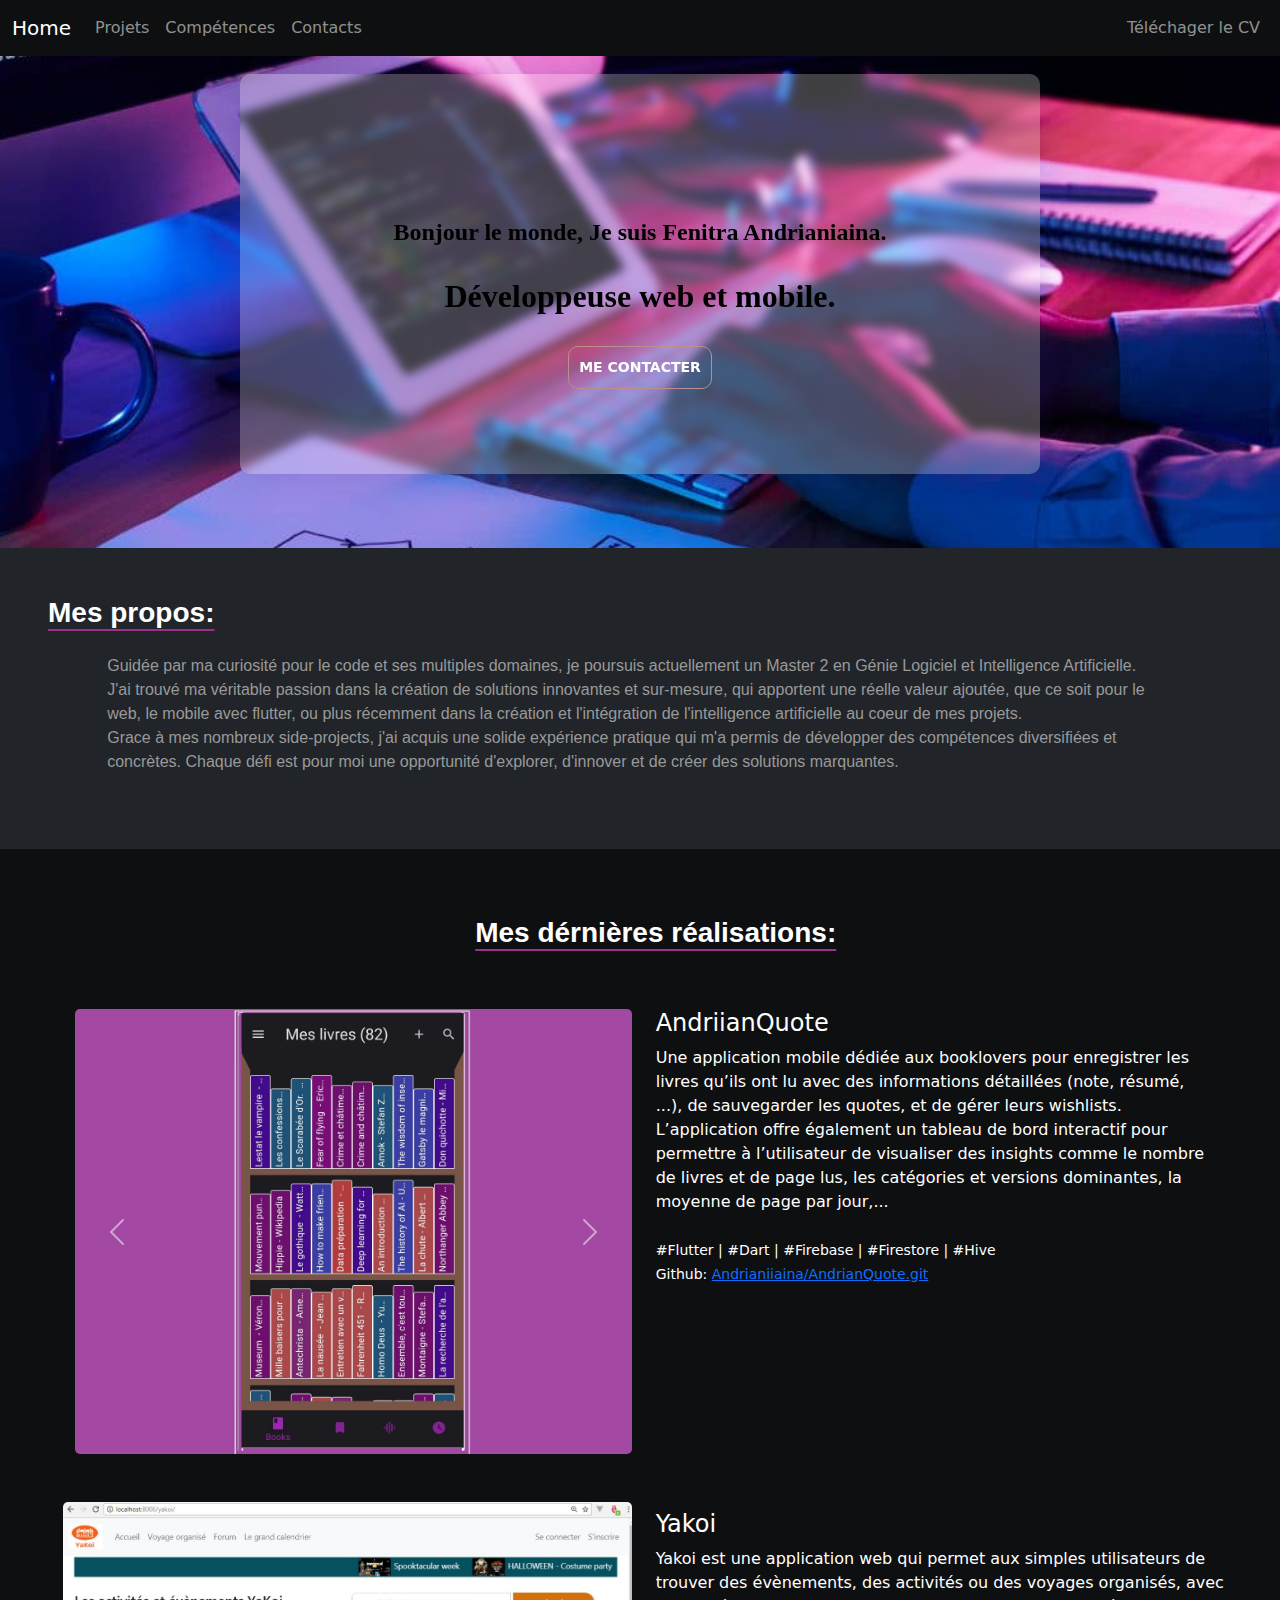
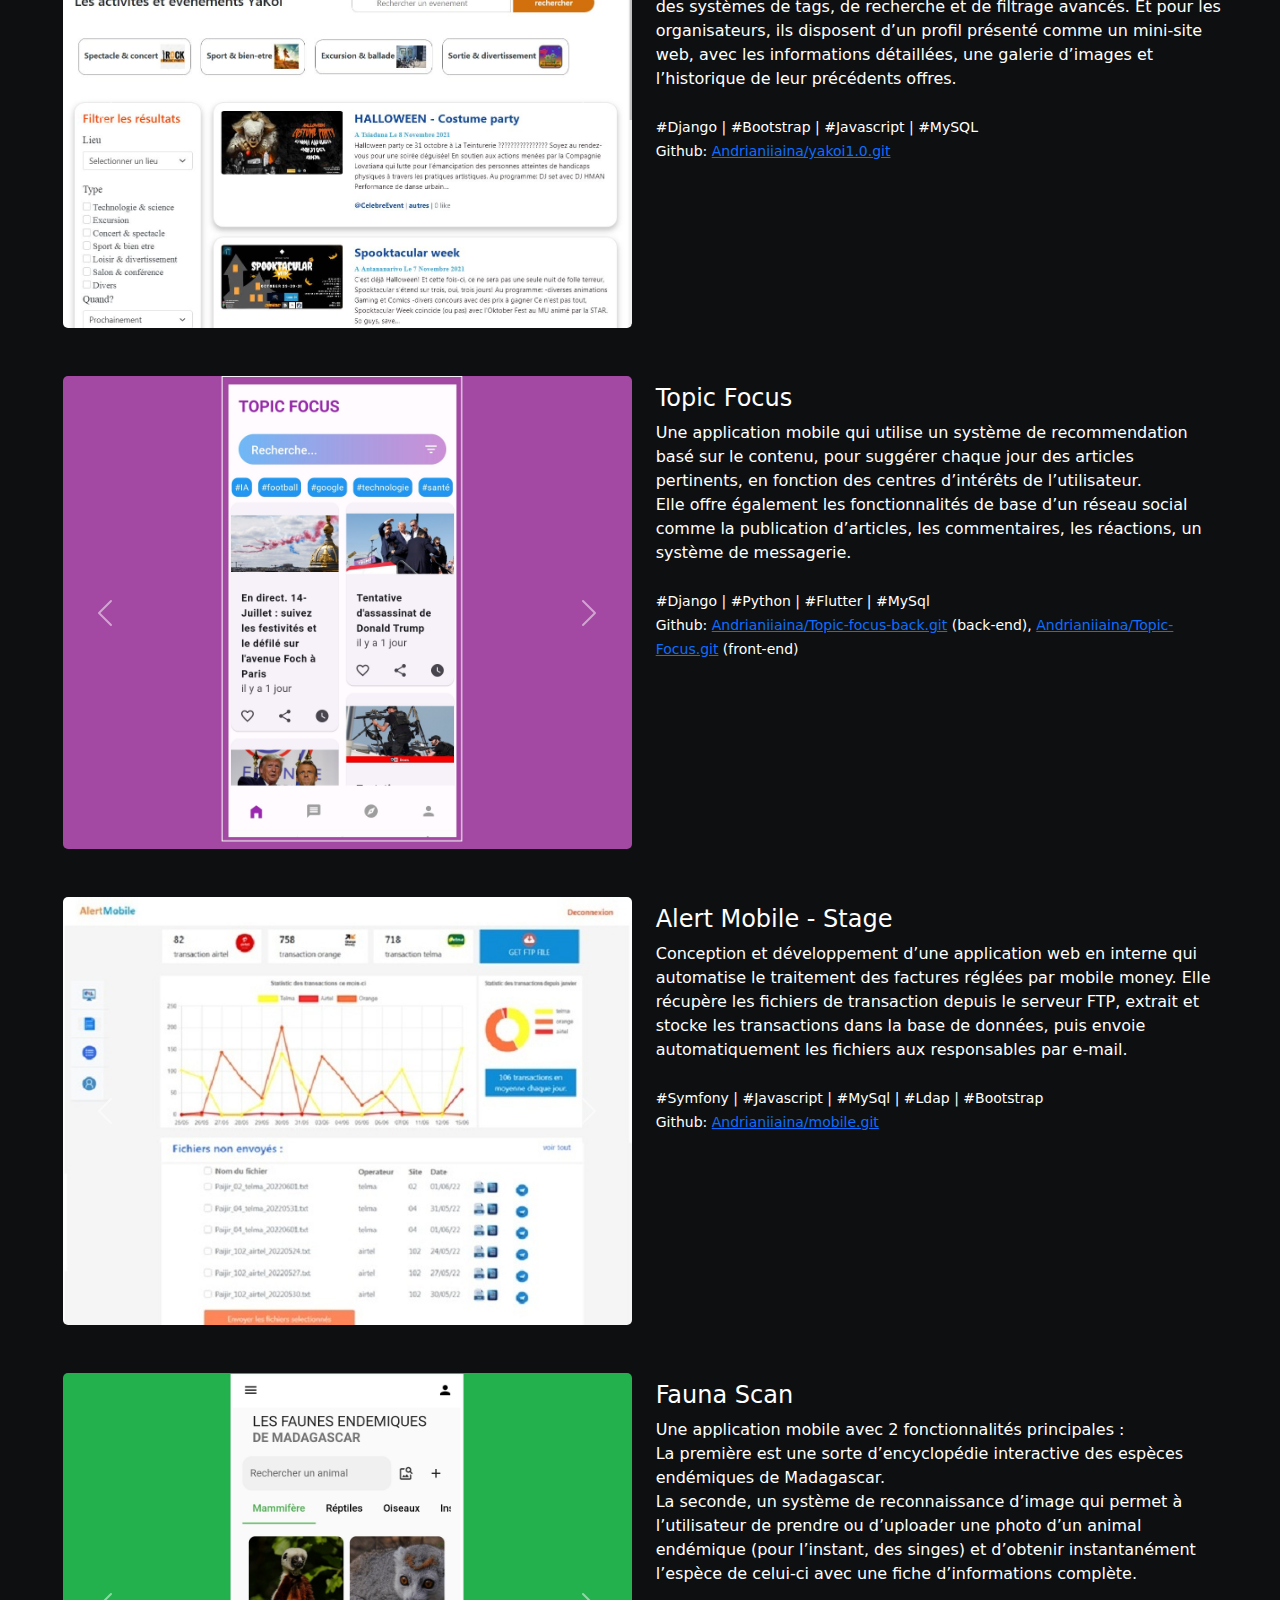
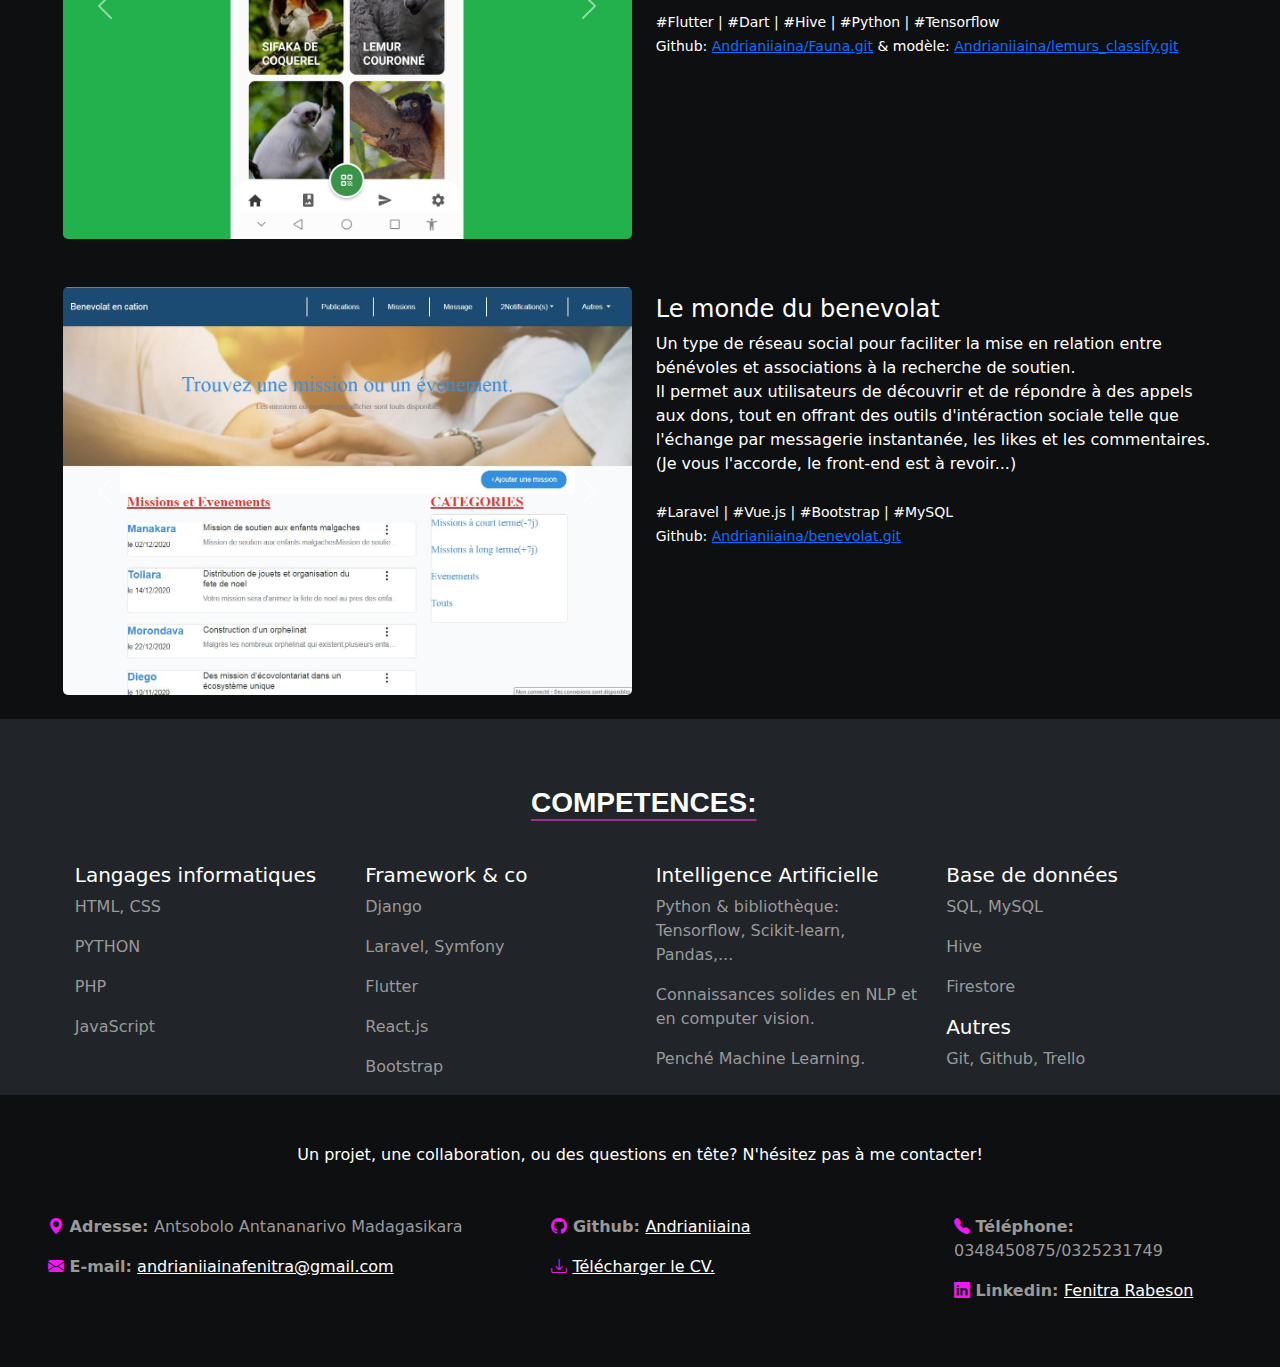
<file: index.html>
<!DOCTYPE html>
<html lang="en">
<head>
  <meta charset="UTF-8">
  <meta name="viewport" content="width=device-width, initial-scale=1.0">
  <title>Portfolio</title>
  <link rel="stylesheet" href="app.css">
  <link rel="stylesheet" href="bootstrap.min.css">
  <link rel="stylesheet" href="https://cdn.jsdelivr.net/npm/bootstrap-icons@1.5.0/font/bootstrap-icons.css">
</head>
<body>
    <div class="container-fluid">
      <div class="row">
        <nav class="navbar navbar-expand fixed-top navbar-dark ">
          <a class="navbar-brand" href="#home">Home</a>
         <ul class="navbar-nav">
          
          <li class="nav-item">
            <a class="nav-link" href="#project">Projets</a>

          </li>
          <li class="nav-item">
            <a class="nav-link" href="#capacity">Compétences</a>
          </li>
          <li class="nav-item">
            <a class="nav-link" href="#contact">Contacts</a>
          </li>
         </ul>
         <ul class="navbar-nav ms-auto">
          <li class="nav-item"><a class="nav-link" href="cv_fenitra_dev_fullstack.pdf">Téléchager le CV</a></li>
         </ul>
        </nav>
      </div>
      <div id="home" class="row">
        <div class="entete mt-5">
          <div class="contenu p-5 mb-5">
            <h4 class="text-center lh-lg pt-5"> Bonjour le monde, Je suis Fenitra Andrianiaina.</h4>
            <h2 class="text-center lh-lg">Développeuse web et mobile.</h2>
            <a id="btn_contact" href="#contact">ME CONTACTER</a>
          </div>
        </div>   
        <div class="propos p-5 pb-0">
          <h3 class="title mb-4">Mes propos:</h3>
          <p>
            Guidée par ma curiosité pour le code et ses multiples domaines, je poursuis actuellement un Master 2 en Génie Logiciel et Intelligence Artificielle.<br/>
J'ai trouvé ma véritable passion dans la création de solutions innovantes et sur-mesure, qui apportent une réelle valeur ajoutée, que ce soit pour le web, le mobile avec flutter, ou plus récemment dans la création et l'intégration de l'intelligence artificielle au coeur de mes projets.<br/>
Grace à mes nombreux side-projects, j'ai acquis une solide expérience pratique qui m'a permis de développer des compétences diversifiées et concrètes. Chaque défi est pour moi une opportunité d'explorer, d'innover et de créer des solutions marquantes.

          </p>
        </div>   
    </div>

  <div id="project" class="row page2 pt-2">
    <h3 class="title text-center lh-lg mt-5 mb-5">Mes dérnières réalisations:</h3>
    <div class="row mb-4">
      <div class="col-md-6">
        <div id="carousel_quote" class="carousel slide" data-bs-ride="carousel">
          <div class="carousel-inner">
            <div class="carousel-item active">
              <img src="images/quote_home.jpg" class="img-fluid img-circle" alt="image"/>                     
            </div>   
            <div class="carousel-item">
              <img src="images/quote_qoutes.jpg" class="img-fluid img-circle" alt="image"/>                     
            </div> 
            <div class="carousel-item">
              <img src="images/quote_statistique.jpg" class="img-fluid img-circle" alt="image"/>                     
            </div>  
            <div class="carousel-item">
              <img src="images/quote_detail.jpg" class="img-fluid img-circle" alt="image"/>                     
            </div>
            <div class="carousel-item">
              <img src="images/quote_book_detail.jpg" class="img-fluid img-circle" alt="image"/>                     
            </div>    
            <div class="carousel-item">
              <img src="images/quote_search.jpg" class="img-fluid img-circle" alt="image"/>                     
            </div> 
                    
          </div>          
          <button class="carousel-control-prev" type="button" data-bs-target="#carousel_quote" data-bs-slide="prev">
              <span class="carousel-control-prev-icon" aria-hidden="true"></span>
              <span class="visually-hidden">Previous</span>
          </button>
          <button class="carousel-control-next"  type="button" data-bs-target="#carousel_quote" data-bs-slide="next">
              <span class="carousel-control-next-icon" aria-hidden="true"></span>
              <span class="visually-hidden">Next</span>
            </button>
      </div> 
      </div>
      <div class="col-md-6">
       <h4>AndriianQuote</h4>
          <p>Une application mobile dédiée aux booklovers pour enregistrer les livres qu’ils ont lu avec des informations détaillées (note, résumé, ...), de sauvegarder les quotes, et de gérer leurs wishlists. <br/>
             L’application offre également un tableau de bord interactif pour permettre à l’utilisateur de visualiser des insights comme le nombre de livres et de page lus, les catégories et versions dominantes, la moyenne de page par jour,...
          <br/>
          <br/>
          <small class="text-wrap" width="6rem">#Flutter | #Dart | #Firebase |  #Firestore  |  #Hive<br/>
             Github: <a href="https://github.com/Andrianiiaina/AndrianQuote.git">Andrianiiaina/AndrianQuote.git</a><br/>
          </small>
        </p>
       </div>
    </div>
    <div class="row mt-4 mb-4 p-0">
          <div class="col-md-6">
            <div id="carousel_yakoi" class="carousel slide" data-bs-ride="carousel">
              <div class="carousel-inner">
                <div class="carousel-item active">
                  <img src="images/yakoi.JPG" class="img-fluid img-circle" alt="image"/>                     
                </div>   
                <div class="carousel-item">
                    <img src="images/yakoi2.JPG" class="img-fluid img-circle" alt="image"/>                     
                </div>
                <div class="carousel-item">
                  <img src="images/yakoi3.JPG" class="img-fluid img-circle" alt="image"/>                     
                </div>                      
              </div>          
              <button class="carousel-control-prev" type="button" data-bs-target="#carousel_yakoi" data-bs-slide="prev">
                <span class="carousel-control-prev-icon" aria-hidden="true"></span>
                <span class="visually-hidden">Previous</span>
              </button>
              <button class="carousel-control-next"  type="button" data-bs-target="#carousel_yakoi" data-bs-slide="next">
                  <span class="carousel-control-next-icon" aria-hidden="true"></span>
                  <span class="visually-hidden">Next</span>
              </button>        
            </div> 
          </div>
          <div class="col-md-6">
                <h4 class="mt-2">Yakoi</h4>
                <p>Yakoi est une application web qui permet aux simples utilisateurs de trouver des évènements, des activités ou des voyages organisés,
                  avec des systèmes de tags, de recherche et de filtrage avancés.
                  Et pour les organisateurs, ils disposent d’un profil présenté comme un mini-site web, avec les informations détaillées, une galerie d’images et l’historique de leur précédents offres.<br/>
                  <br/>
                  <small class="text-wrap"> #Django | #Bootstrap | #Javascript | #MySQL<br/>
                    Github: <a href="https://github.com/Andrianiiaina/yakoi1.0.git">Andrianiiaina/yakoi1.0.git</a><br/>
                  </small>
                </p>
          
          </div>
    </div>
    <div class="row mt-4 mb-4 p-0">
      <div class="col-md-6">
        <div id="carousel_topic" class="carousel slide" data-bs-ride="carousel">
          <div class="carousel-inner">
            <div class="carousel-item active">
              <img src="images/topic_home.jpg" class="img-fluid img-circle" alt="image"/>                     
            </div>   
            <div class="carousel-item">
                <img src="images/topic_discovery.jpg" class="img-fluid img-circle" alt="image"/>                     
            </div>
            <div class="carousel-item">
              <img src="images/topic_topic.jpg" class="img-fluid img-circle" alt="image"/>                     
            </div>            
          </div>          
          <button class="carousel-control-prev" type="button" data-bs-target="#carousel_topic" data-bs-slide="prev">
              <span class="carousel-control-prev-icon" aria-hidden="true"></span>
              <span class="visually-hidden">Previous</span>
          </button>
          <button class="carousel-control-next"  type="button" data-bs-target="#carousel_topic" data-bs-slide="next">
              <span class="carousel-control-next-icon" aria-hidden="true"></span>
              <span class="visually-hidden">Next</span>
            </button>
      </div> 
      </div>
      <div class="col-md-6">
      <h4 class="mt-2">Topic Focus</h4>
          <p>Une application mobile qui utilise un système de recommendation basé sur le contenu, pour suggérer chaque jour
            des articles pertinents, en fonction des centres d’intérêts de l’utilisateur.<br/> 
            Elle offre également les fonctionnalités de base d’un réseau social comme la publication d’articles, les commentaires, les réactions, un système de messagerie.
            <br/><br/>
            <small class="text-wrap" width="6rem">#Django  |  #Python  |  #Flutter  |  #MySql<br/>

              Github: <a href="https://github.com/Andrianiiaina/Topic-focus-back.git">Andrianiiaina/Topic-focus-back.git</a> (back-end), 
              <a href="https://github.com/Andrianiiaina/Topic-Focus.git">Andrianiiaina/Topic-Focus.git</a> (front-end)
            </small>
        </p>
      </div>
    </div> 
    <div class="row mt-4 mb-4 p-0">
      <div class="col-md-6">
        <div id="carousel_alert" class="carousel slide" data-bs-ride="carousel">
          <div class="carousel-inner">
            <div class="carousel-item active">
              <img src="images/alert_dashboard.jpg" class="img-fluid img-circle" alt="image"/>                     
            </div>   
            <div class="carousel-item">
                <img src="images/alert_dashboard1.jpg" class="img-fluid img-circle" alt="image"/>                     
            </div>
            <div class="carousel-item">
              <img src="images/alert_dashboard2.png" class="img-fluid img-circle" alt="image"/>                     
            </div> 
            <div class="carousel-item">
              <img src="images/alert_dashboard4.png" class="img-fluid img-circle" alt="image"/>                     
            </div>            
          </div>          
          <button class="carousel-control-prev" type="button" data-bs-target="#carousel_alert" data-bs-slide="prev">
              <span class="carousel-control-prev-icon" aria-hidden="true"></span>
              <span class="visually-hidden">Previous</span>
          </button>
          <button class="carousel-control-next"  type="button" data-bs-target="#carousel_alert" data-bs-slide="next">
              <span class="carousel-control-next-icon" aria-hidden="true"></span>
              <span class="visually-hidden">Next</span>
            </button>
      </div> 
      </div>
      <div class="col-md-6">
      <h4 class="mt-2">Alert Mobile - Stage</h4>
      <p>Conception et développement d’une application web en interne qui automatise le traitement des factures réglées par mobile money. 
        Elle récupère les fichiers de transaction depuis le serveur FTP, extrait et stocke les transactions dans la base de données, 
        puis envoie automatiquement les fichiers aux responsables  par e-mail.<br/><br/>
        <small class="text-wrap" width="6rem">#Symfony  |  #Javascript  |  #MySql  |  #Ldap  |  #Bootstrap<br/>
          Github: <a href="https://github.com/Andrianiiaina/mobile.git">Andrianiiaina/mobile.git</a>  
        </small>

      </p>
          
      </div>
    </div>  
    <div class="row mt-4 mb-4 p-0">
      <div class="col-md-6">
        <div id="carousel_fauna" class="carousel slide" data-bs-ride="carousel">
          <div class="carousel-inner">
            <div class="carousel-item active">
              <img src="images/fauna_home.jpg" class="img-fluid img-circle" alt="image"/>                     
            </div>   
            <div class="carousel-item">
                <img src="images/fauna_list.jpg" class="img-fluid img-circle" alt="image"/>                     
            </div>
            <div class="carousel-item">
              <img src="images/fauna_show.png" class="img-fluid img-circle" alt="image"/>                     
            </div> 
            <div class="carousel-item">
              <img src="images/fauna.jpg" class="img-fluid img-circle" alt="image"/>                     
            </div> 
          </div>          
          <button class="carousel-control-prev" type="button" data-bs-target="#carousel_fauna" data-bs-slide="prev">
              <span class="carousel-control-prev-icon" aria-hidden="true"></span>
              <span class="visually-hidden">Previous</span>
          </button>
          <button class="carousel-control-next"  type="button" data-bs-target="#carousel_fauna" data-bs-slide="next">
              <span class="carousel-control-next-icon" aria-hidden="true"></span>
              <span class="visually-hidden">Next</span>
            </button>
      </div> 
      </div>
      <div class="col-md-6">
      <h4 class="mt-2">Fauna Scan</h4>
          <p>Une application mobile avec 2 fonctionnalités principales :<br/>
            La première est une sorte d’encyclopédie interactive des espèces endémiques de Madagascar.<br/>
            La seconde, un système de reconnaissance d’image qui permet à l’utilisateur de prendre ou d’uploader
             une photo d’un animal endémique (pour l’instant, des singes) et d’obtenir instantanément l’espèce 
             de celui-ci avec une fiche d’informations complète.
            <br/><br/>
            <small class="text-wrap" width="6rem">#Flutter  |  #Dart  |  #Hive  |  #Python  |  #Tensorflow<br/>
            Github: <a href="https://github.com/Andrianiiaina/Fauna.git">Andrianiiaina/Fauna.git</a>
            & modèle: <a href="https://github.com/Andrianiiaina/lemurs_classify.git">Andrianiiaina/lemurs_classify.git</a>
          </small>
          </p>
      </div>
    </div> 
    <div class="row mt-4 mb-4 p-0">
      <div class="col-md-6">
        <div id="carousel_benevolat" class="carousel slide" data-bs-ride="carousel">
          <div class="carousel-inner">
            <div class="carousel-item active">
              <img src="images/ben2.JPG" class="img-fluid img-circle" alt="image"/>                     
            </div>   
            <div class="carousel-item">
              <img src="images/ben.JPG" class="img-fluid img-circle" alt="image"/>                     
            </div> 
            <div class="carousel-item">
              <img src="images/ben1.JPG" class="img-fluid img-circle" alt="image"/>                     
          </div>   
          <div class="carousel-item">
            <img src="images/ben3.JPG" class="img-fluid img-circle" alt="image"/>                     
        </div>              
          </div>          
          <button class="carousel-control-prev" type="button" data-bs-target="#carousel_benevolat" data-bs-slide="prev">
              <span class="carousel-control-prev-icon" aria-hidden="true"></span>
              <span class="visually-hidden">Previous</span>
          </button>
          <button class="carousel-control-next"  type="button" data-bs-target="#carousel_benevolat" data-bs-slide="next">
              <span class="carousel-control-next-icon" aria-hidden="true"></span>
              <span class="visually-hidden">Next</span>
            </button>
      </div> 
      </div>
      <div class="col-md-6">
       <h4 class="mt-2">Le monde du benevolat</h4>
        <p>Un type de réseau social pour faciliter la mise en relation entre bénévoles et associations à la recherche de soutien.<br/>
          Il permet aux utilisateurs de découvrir et de répondre à des appels aux dons, tout en
          offrant des outils d'intéraction sociale telle que l'échange par messagerie instantanée, les likes et les commentaires.
          (Je vous l'accorde, le front-end est à revoir...)<br/><br/>
          <small class="text-wrap" width="6rem">#Laravel | #Vue.js | #Bootstrap | #MySQL<br/>
          Github: <a href="https://github.com/Andrianiiaina/benevolat.git">Andrianiiaina/benevolat.git</a>
          </small>
          </p>
      </div>
    </div>  
  </div>
  <div id="capacity" class="row page3">
    <div class="row pt-5">
      <h3 class="title text-center lh-lg mb-4 mt-2">COMPETENCES:</h3>
      <div class="col-md-3 col-sm-6">
            <h5 class="mt-2">Langages informatiques</h5>
            <p>HTML, CSS</p>
            <p>PYTHON</p>
            <p>PHP</p>
            <p>JavaScript</p>
      </div>
      <div class="col-md-3 col-sm-6">
              <h5 class="mt-2">Framework & co</h5>
              <p>Django</p>
              <p>Laravel, Symfony</p>
              <p>Flutter</p>
              <p>React.js</p>
              <p>Bootstrap</p>
      </div>
      <div class="col-md-3 col-sm-6">
        <h5 class="mt-2">Intelligence Artificielle</h5>
        <p>Python & bibliothèque: <br/>Tensorflow, Scikit-learn, Pandas,...</p>
        <p>Connaissances solides en NLP et en computer vision.</p>
        <p>Penché Machine Learning.</p>
      </div>
      <div class="col-md-3 col-sm-6">
              <h5 class="mt-2">Base de données</h5>
              <p>SQL, MySQL</p>
              <p>Hive</p>    
              <p>Firestore</p>
              <h5 class="mt-2">Autres</h5>
              <p>Git, Github, Trello</p>
      </div>
    </div>
  </div>
  </div>
  <div id="contact" class="footer row p-5">
    <p class="text-center mb-5" style="color:white">
      Un projet, une collaboration, ou des questions en tête? N'hésitez pas à me contacter!
    </p>
        <div class="col-md-5">
          <p><b><i class="bi bi-geo-alt-fill" style="color:rgb(240, 23, 240)"></i> Adresse: </b> Antsobolo Antananarivo Madagasikara</p>
          <p><b><i class="bi bi-envelope-fill" style="color:rgb(240, 23, 240)"></i> E-mail:</b> <a href="mailto:andrianiiainafenitra@gmail.com" style="color:white">andrianiiainafenitra@gmail.com</a> </p>
        </div>
        <div class="col-md-4">
          <p><b><i class="bi bi-github" style="color:rgb(240, 23, 240)" ></i> Github: </b><a href="https://github.com/Andrianiiaina" style="color:white">Andrianiiaina</a></p>
          <p><b><i class="bi bi-download" style="color:rgb(240, 23, 240)"></i></b> <a href="cv_fenitra_dev_fullstack.pdf" style="color:white">Télécharger le CV.</a></p>

        </div>
        <div class="col-md-3">
          <p><b><i class="bi bi-telephone-fill" style="color:rgb(240, 23, 240)"></i> Téléphone: </b> 0348450875/0325231749</p>
          <p><b><i class="bi bi-linkedin" style="color:rgb(240, 23, 240)"></i> Linkedin: </b> <a href="https://www.linkedin.com/in/rabesonfenitra" style="color:white"> Fenitra Rabeson</a> </p>
          
        </div>
      </div>
      
  </div>



  <script src="bootstrap.bundle.min.js"></script>     
  
 </body>
  
</html>
</file>
<file: app.css>
/** page1 **/

html,body{
  scroll-behavior: smooth;
  margin:0;
  padding:0;
  background:black;
  overflow-x: hidden;
  font-family:Georgia, 'Times New Roman', Times, serif;
}
.entete{
  background-image:url('images/background-home.jpg');
  background-size: cover;
  background-position: center;
  background-repeat: no-repeat;
  min-height: 500px;
  align-items: center;
  display: flex;
  justify-content: center;
}
.entete .contenu{
  height:400px;
  width: 800px;
  background-color: rgba(255,255,255,0.25);
  box-shadow: 0 1px 32px 0 rgba(31,38,135,0.17);
  border-radius: 10px;
  backdrop-filter: blur(5px);
  align-items: center;
  display: flex;
  justify-content: center;
  flex-direction: column;
}
#btn_contact {
  margin-top: 10px;
  background-color: transparent;
  color: white;
  padding: 10px;
  font-weight: bolder;
  font-size: 14px;
  border-radius: 10px;
  border: 1px solid rosybrown;
  transition: ease-in-out 0.5s;
  text-decoration: none;
  align-items: center;
}
#btn_contact:hover {
  margin-top: 10px;
  background-color: rgba(156, 4, 118, 0.781);
  color: white;
  padding: 10px;
  font-weight: bolder;
  font-size: 14px;
  border-radius: 10px;
  border: 1px solid white;
}

.contenu > h2 {
    font-weight: bolder;
    font-family: cursive;
    color:black;
    
}
.contenu >h4{
  font-family: initial;
  font-weight: bolder;
  color:black;
}
.title {
  color: white;
  text-decoration: underline;
  text-decoration-color: rgb(160, 46, 141);
  font-weight: bold;
  text-decoration-line: underline;
  font-family: sans-serif;
  text-underline-position: under;
}
.propos > p{
  color: #999;
  font-family: "Heebo",sans-serif;
  padding:0% 5% 5% 5%;
}


/** page2*/

.propos{
  background-color:#212529;
  color: white;
}
.page2{
  background-color:#0e0f10;
  color: white;
  padding-right: 2.5%;
  padding-left: 5%;
}
.details >h4{
    color: rgb(157, 85, 216);
    text-decoration: none;
}

/** page3 */
.page3 {
  background-color: #212529;
  color: #999;
  padding-left: 5%;
  padding-right: 2.5%;
}
/*footer**/
.footer{
  background-color: #0e0f10;
  color: #999;
  padding-left: 5%;
  padding-right: 5%;
}

.navbar{
  background-color: #0e0f10;
  color:white;
}
.navbar >a, .navbar >a:hover, h5{
  color: white;
}

.img-circle{
  border-radius: 5px;;
}
</file>
